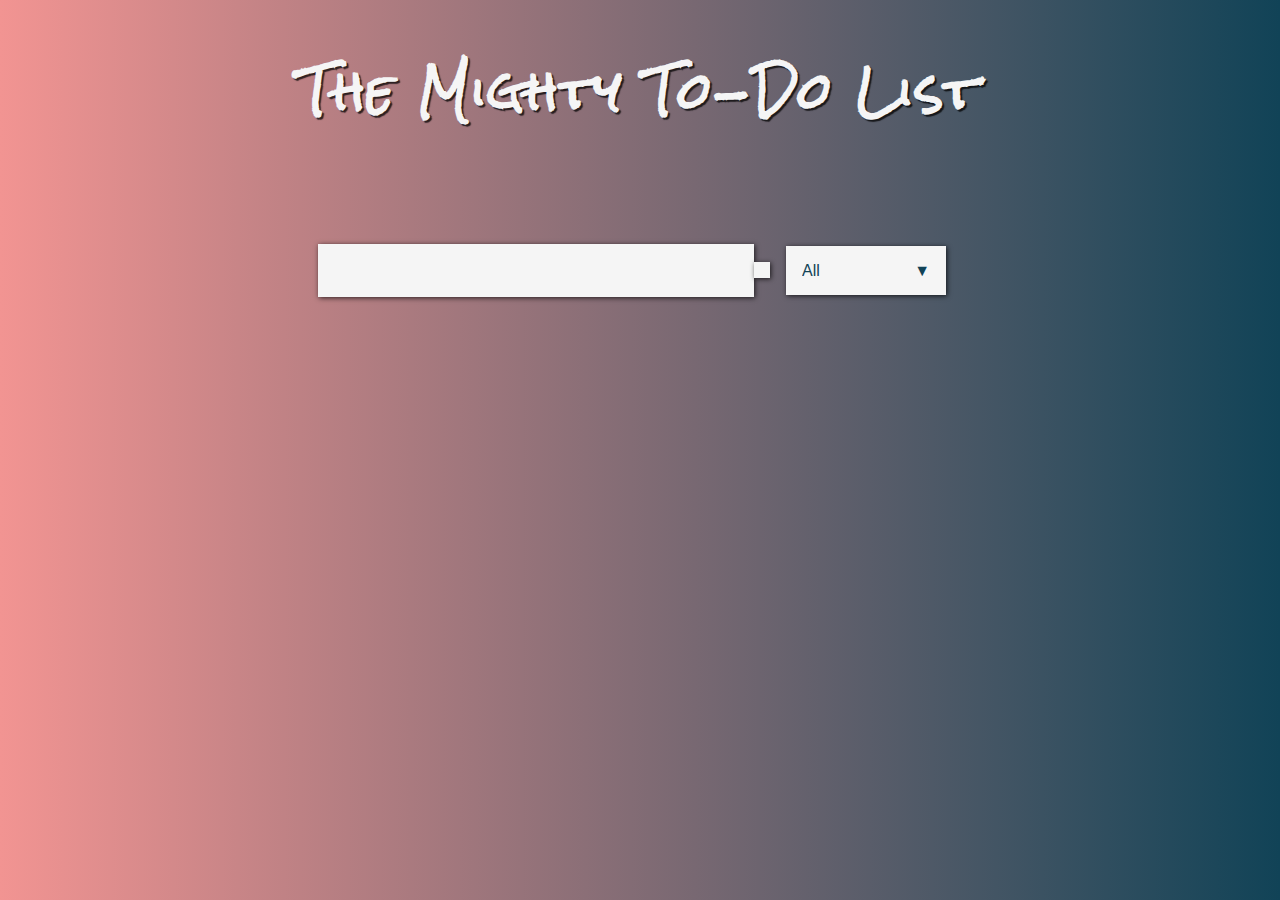
<file: local-storage-todo-list-master/index.html>
<!DOCTYPE html>
<html lang="en">
  <head>
    <meta charset="UTF-8" />
    <meta name="viewport" content="width=device-width, initial-scale=1.0" />
    <link
      href="https://fonts.googleapis.com/css2?family=Rock+Salt&display=swap"
      rel="stylesheet"
    />
    <link
      rel="stylesheet"
      href="https://cdnjs.cloudflare.com/ajax/libs/font-awesome/5.13.0/css/all.min.css"
      integrity="sha256-h20CPZ0QyXlBuAw7A+KluUYx/3pK+c7lYEpqLTlxjYQ="
      crossorigin="anonymous"
    />
    <link rel="stylesheet" href="./styles.css" />
    <title>Todo List</title>
  </head>
  <body>
    <header>
      <h1 class="title">
        <span class="first-half">The Mighty</span> To-Do List
      </h1>
    </header>
    <form>
      <input type="text" class="todo-input" />
      <button class="todo-button" type="submit">
        <i class="fas fa-plus-square"></i>
      </button>
      <div class="select">
        <select name="todos" class="filter-todo">
          <option value="all">All</option>
          <option value="completed">Completed</option>
          <option value="uncompleted">Uncompleted</option>
        </select>
      </div>
    </form>
    <div class="todo-container">
      <ul class="todo-list"></ul>
    </div>
    <script src="app.js"></script>
  </body>
</html>
</file>
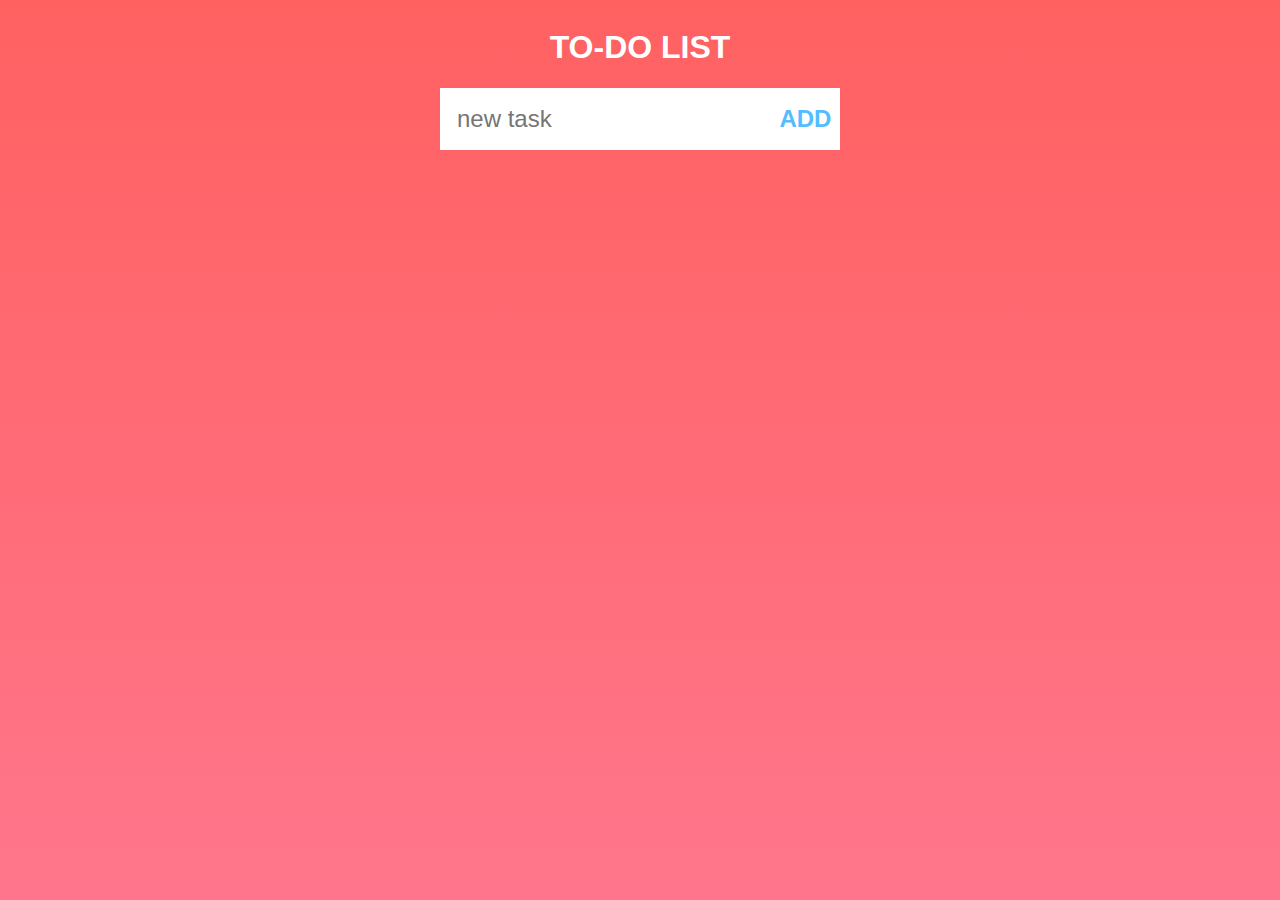
<file: todolist/index.html>
<!DOCTYPE html>
<html lang="en" dir="ltr">

<head>
    <meta charset="utf-8">
    <title>Todo List</title>
    <link rel="stylesheet" href="style.css">
    <meta name="viewport" content="width=device-width, initial-scale=1">
</head>

<body>
    <div class="main">
        <h1>TO-DO LIST</h1>
        <form class="" action="index.html" method="post">
            <input type="text" id="newtask" placeholder="new task" name="task">
            <button type="submit"><strong>ADD</strong></button>
        </form>
        <div class="tasksBoard">
            <ul id="list">
            </ul>
            <a id="clear">Clear</a>
            <a id="sdelete" class="a1">Delete Selected</a>
        </div>
    </div>
    <script type="text/javascript" src="app.js"></script>
</body>

</html>
</file>
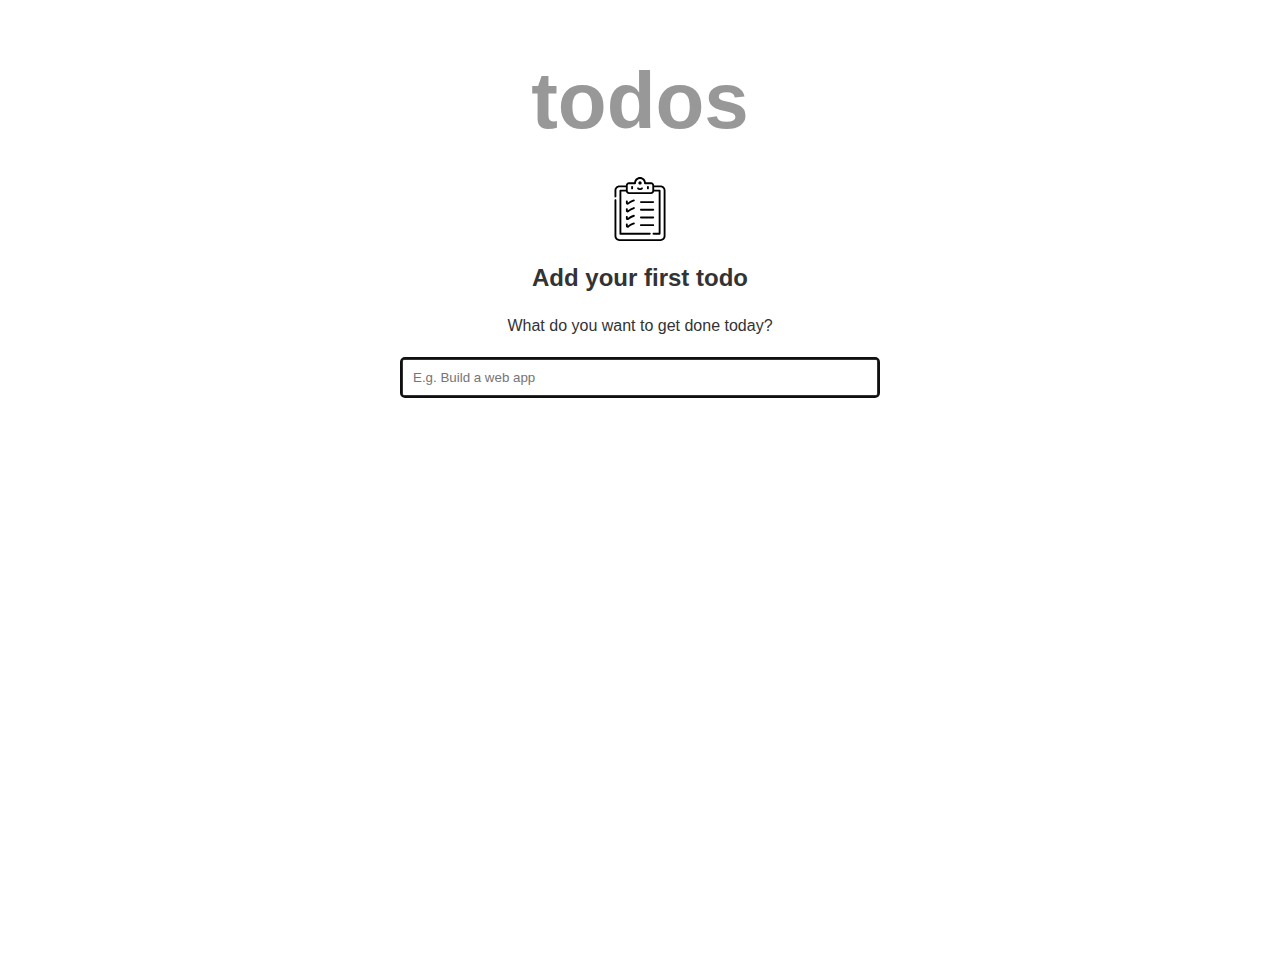
<file: todo-list-projects/with-local-storage-1/index.html>
<!DOCTYPE html>
<html lang="en">

<head>
    <meta charset="UTF-8" />
    <meta name="viewport" content="width=device-width, initial-scale=1.0" />
    <meta http-equiv="X-UA-Compatible" content="ie=edge" />
    <title>Freshman Todo List App Tutorial Demo</title>
    <link rel="stylesheet" href="style.css" />
</head>

<body>
    <main>
        <div class="container">
            <h1 class="app-title">todos</h1>
            <ul class="todo-list js-todo-list"></ul>
            <!-- add the empty state here -->
            <div class="empty-state">
                <svg class="checklist-icon">
                    <use href="#checklist-icon"></use>
                </svg>
                <h2 class="empty-state__title">Add your first todo</h2>
                <p class="empty-state__description">
                    What do you want to get done today?
                </p>
            </div>
            <!-- end -->
            <form class="js-form">
                <input autofocus type="text" aria-label="Enter a new todo item" placeholder="E.g. Build a web app" class="js-todo-input" />
            </form>
        </div>
    </main>

    <svg>
        <defs>
            <symbol id="checklist-icon" viewBox="-52 0 512 512">
                <path
                    d="m217.140625 47.226562c0 7.1875-5.832031 13.015626-13.019531 13.015626-7.191406 0-13.019532-5.828126-13.019532-13.015626 0-7.191406 5.828126-13.019531 13.019532-13.019531 7.1875 0 13.019531 5.828125 13.019531 13.019531zm0 0" />
                <path
                    d="m140.917969 98.820312c4.144531 0 7.5-3.355468 7.5-7.5v-11.4375c0-4.140624-3.355469-7.5-7.5-7.5-4.140625 0-7.5 3.359376-7.5 7.5v11.4375c0 4.144532 3.359375 7.5 7.5 7.5zm0 0" />
                <path
                    d="m267.320312 98.820312c4.144532 0 7.5-3.355468 7.5-7.5v-11.4375c0-4.140624-3.355468-7.5-7.5-7.5-4.140624 0-7.5 3.359376-7.5 7.5v11.4375c0 4.144532 3.359376 7.5 7.5 7.5zm0 0" />
                <path
                    d="m204.121094 104.925781c8.242187 0 15.984375-3.449219 21.246094-9.464843 2.726562-3.117188 2.40625-7.855469-.710938-10.582032-3.121094-2.726562-7.855469-2.410156-10.582031.710938-2.410157 2.753906-6.039063 4.335937-9.953125 4.335937-3.917969 0-7.542969-1.582031-9.953125-4.335937-2.726563-3.121094-7.464844-3.4375-10.582031-.710938-3.121094 2.726563-3.4375 7.464844-.710938 10.582032 5.257812 6.015624 13 9.464843 21.246094 9.464843zm0 0" />
                <path
                    d="m162.492188 184.390625c-1.308594-3.929687-5.558594-6.054687-9.484376-4.742187-21.402343 7.132812-37.015624 17.507812-46.878906 25.582031v-9.789063c0-4.140625-3.359375-7.5-7.5-7.5s-7.5 3.359375-7.5 7.5v12.710938c0 11.421875 13.816406 17.8125 22.5 10.359375 8.640625-7.410157 23.304688-17.695313 44.121094-24.636719 3.929688-1.308594 6.054688-5.554688 4.742188-9.484375zm0 0" />
                <path
                    d="m211.460938 208.035156h98.148437c4.144531 0 7.5-3.359375 7.5-7.5s-3.355469-7.5-7.5-7.5h-98.148437c-4.140626 0-7.5 3.359375-7.5 7.5s3.359374 7.5 7.5 7.5zm0 0" />
                <path
                    d="m162.492188 245.972656c-1.308594-3.929687-5.558594-6.054687-9.484376-4.746094-21.402343 7.136719-37.015624 17.511719-46.878906 25.585938v-9.789062c0-4.144532-3.359375-7.5-7.5-7.5s-7.5 3.355468-7.5 7.5v12.710937c0 11.40625 13.8125 17.808594 22.5 10.359375 8.640625-7.410156 23.304688-17.699219 44.121094-24.636719 3.929688-1.308593 6.054688-5.554687 4.742188-9.484375zm0 0" />
                <path
                    d="m211.460938 269.617188h98.148437c4.144531 0 7.5-3.359376 7.5-7.5 0-4.144532-3.355469-7.5-7.5-7.5h-98.148437c-4.140626 0-7.5 3.355468-7.5 7.5 0 4.140624 3.359374 7.5 7.5 7.5zm0 0" />
                <path
                    d="m162.492188 307.554688c-1.308594-3.929688-5.558594-6.054688-9.484376-4.746094-21.402343 7.136718-37.015624 17.511718-46.878906 25.585937v-9.789062c0-4.144531-3.359375-7.5-7.5-7.5s-7.5 3.355469-7.5 7.5v12.710937c0 11.402344 13.8125 17.808594 22.5 10.359375 8.640625-7.410156 23.308594-17.699219 44.121094-24.636719 3.929688-1.308593 6.054688-5.554687 4.742188-9.484374zm0 0" />
                <path
                    d="m211.460938 331.199219h98.148437c4.144531 0 7.5-3.359375 7.5-7.5 0-4.144531-3.355469-7.5-7.5-7.5h-98.148437c-4.140626 0-7.5 3.355469-7.5 7.5 0 4.140625 3.359374 7.5 7.5 7.5zm0 0" />
                <path
                    d="m98.628906 372.6875c-4.140625 0-7.5 3.359375-7.5 7.5v12.710938c0 11.402343 13.808594 17.820312 22.5 10.359374 8.640625-7.410156 23.308594-17.699218 44.121094-24.636718 3.929688-1.308594 6.054688-5.558594 4.746094-9.484375-1.3125-3.933594-5.558594-6.054688-9.488282-4.746094-21.398437 7.132813-37.015624 17.511719-46.878906 25.582031v-9.789062c0-4.140625-3.359375-7.496094-7.5-7.496094zm0 0" />
                <path
                    d="m211.460938 392.777344h98.148437c4.144531 0 7.5-3.355469 7.5-7.5 0-4.140625-3.355469-7.5-7.5-7.5h-98.148437c-4.140626 0-7.5 3.359375-7.5 7.5 0 4.144531 3.359374 7.5 7.5 7.5zm0 0" />
                <path
                    d="m369.109375 67.765625h-51.667969v-1.007813c0-13.617187-11.078125-24.695312-24.695312-24.695312h-41.683594c-2.578125-23.621094-22.648438-42.0625-46.941406-42.0625-24.296875 0-44.363282 18.441406-46.945313 42.0625h-41.679687c-13.617188 0-24.695313 11.078125-24.695313 24.695312v1.007813h-51.671875c-21.574218 0-39.128906 17.554687-39.128906 39.128906v48.898438c0 4.140625 3.359375 7.5 7.5 7.5s7.5-3.359375 7.5-7.5v-48.898438c0-13.304687 10.824219-24.128906 24.128906-24.128906h51.671875v18.847656h-43.507812c-4.144531 0-7.5 3.359375-7.5 7.5v345.066407c0 4.140624 3.355469 7.5 7.5 7.5h234.792969c4.144531 0 7.5-3.359376 7.5-7.5 0-4.144532-3.355469-7.5-7.5-7.5h-227.292969v-330.066407h36.472656c.003906.019531.011719.039063.015625.058594.007812.039063.011719.078125.019531.113281 2.320313 11.316406 12.648438 19.726563 24.195313 19.726563h177.25c11.441406 0 21.882812-8.457031 24.191406-19.726563.007812-.035156.015625-.074218.023438-.113281.003906-.019531.007812-.035156.011718-.058594h36.476563v330.066407h-41.359375c-4.144532 0-7.5 3.355468-7.5 7.5 0 4.140624 3.355468 7.5 7.5 7.5h48.859375c4.140625 0 7.5-3.359376 7.5-7.5v-345.066407c0-4.140625-3.359375-7.5-7.5-7.5h-43.507813v-18.847656h51.671875c13.304688 0 24.128907 10.824219 24.128907 24.128906v365.976563c0 13.304687-10.824219 24.128906-24.128907 24.128906h-329.984375c-13.304687 0-24.128906-10.824219-24.128906-24.128906v-287.082032c0-4.140624-3.359375-7.5-7.5-7.5s-7.5 3.359376-7.5 7.5v287.082032c0 21.574218 17.554688 39.128906 39.128906 39.128906h329.980469c21.578125 0 39.128906-17.554688 39.128906-39.128906v-365.976563c.003907-21.574219-17.550781-39.128906-39.128906-39.128906zm-263.308594-1.007813c0-5.347656 4.347657-9.695312 9.695313-9.695312h48.972656c5.792969 0 7.425781-5.015625 7.425781-9.839844 0-17.765625 14.457031-32.222656 32.226563-32.222656 17.765625 0 32.222656 14.453125 32.222656 32.222656 0 4.8125 1.691406 9.839844 7.425781 9.839844h48.976563c5.347656 0 9.695312 4.347656 9.695312 9.695312v42.355469c0 1.875.128906 3.769531-.4375 5.582031-1.226562 3.945313-4.914062 6.816407-9.257812 6.816407h-177.25c-4.34375 0-8.03125-2.871094-9.261719-6.816407-.558594-1.796874-.433594-3.71875-.433594-5.582031zm0 0" />
            </symbol>

            <symbol id="delete-icon" viewBox="0 0 448 448">
                <path
                    d="m224 0c-123.710938 0-224 100.289062-224 224s100.289062 224 224 224 224-100.289062 224-224c-.132812-123.65625-100.34375-223.867188-224-224zm124.449219 325.824219c4.15625 4.015625 5.828125 9.964843 4.363281 15.558593s-5.835938 9.964844-11.429688 11.429688-11.542968-.207031-15.558593-4.363281l-101.824219-101.824219-101.824219 101.824219c-6.277343 6.0625-16.257812 5.976562-22.429687-.195313s-6.257813-16.152344-.195313-22.429687l101.824219-101.824219-101.824219-101.824219c-4.15625-4.015625-5.828125-9.964843-4.363281-15.558593s5.835938-9.964844 11.429688-11.429688 11.542968.207031 15.558593 4.363281l101.824219 101.824219 101.824219-101.824219c6.277343-6.0625 16.257812-5.976562 22.429687.195313s6.257813 16.152344.195313 22.429687l-101.824219 101.824219zm0 0"
                    fill="#D80027" />
            </symbol>
        </defs>
    </svg>
    <script src="app.js"></script>
</body>

</html>
</file>
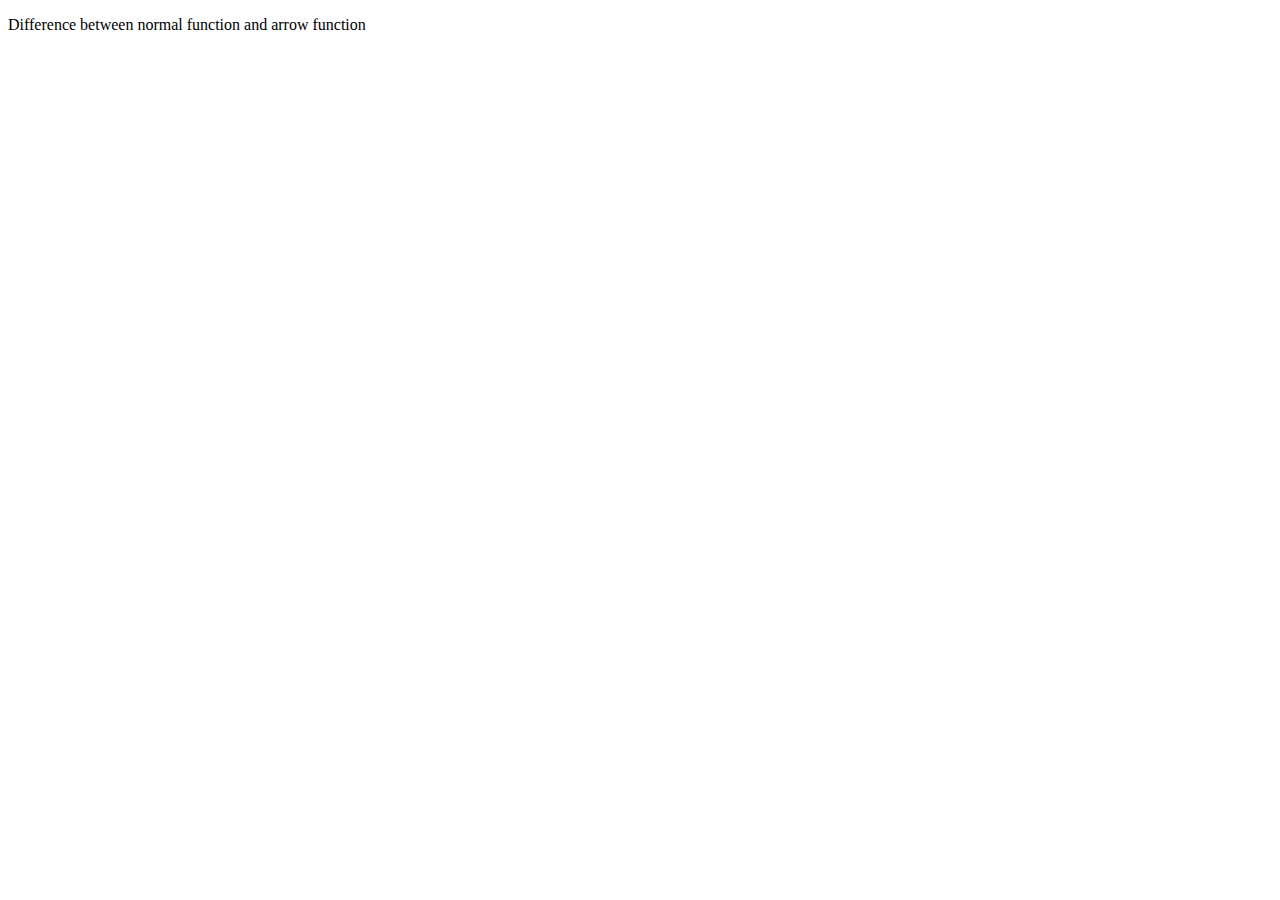
<file: 2-functions/10-arrow-functions.html>
<!DOCTYPE html>
<html lang="en">

<head>
    <meta charset="UTF-8">
    <meta http-equiv="X-UA-Compatible" content="IE=edge">
    <meta name="viewport" content="width=device-width, initial-scale=1.0">
    <title>Difference between normal function and arrow function</title>
</head>

<body>
    <p>Difference between normal function and arrow function</p>
</body>
<script>
    let user = {
        name: "GFG",
        gfg1: () => {
            console.log("hello " + this.name); // no 'this' binding here
        },
        gfg2() {
            console.log("Welcome to " + this.name); // 'this' binding works here
        }
    };
    user.gfg1();
    user.gfg2();


    // Arguments objects are not available in arrow functions, but are available in regular functions.
    let newuser = {
        show() {
            console.log(arguments);
        },
        showme: () => {
            console.log(arguments);
        }
    };
    newuser.show(1, 2, 3);
    //newuser.showme(1, 2, 3); // It will throw error : arguments is not defined


    /* Regular functions created using function declarations or expressions are ‘constructible’ and ‘callable’. 
    Since regular functions are constructible, they can be called using the ‘new’ keyword. 
    However, the arrow functions are only ‘callable’ and not constructible. 
    Thus, we will get a run-time error on trying to construct a non-constructible arrow functions using the new keyword. */
    let x = function() {
        console.log(arguments);
    };
    new x(1, 2, 3);

    let y = () => {
        console.log(arguments);
    };
    //new y(1, 2, 3); // Error : y is not a constructor
</script>

</html>
</file>
<file: local-storage-todo-list-master/styles.css>
/* General styles */

* {
  margin: 0;
  padding: 0;
  box-sizing: border-box;
}

body {
  background: #114357; /* fallback for old browsers */
  background: -webkit-linear-gradient(
    to right,
    #f29492,
    #114357
  ); /* Chrome 10-25, Safari 5.1-6 */
  background: linear-gradient(
    to right,
    #f29492,
    #114357
  ); /* W3C, IE 10+/ Edge, Firefox 16+, Chrome 26+, Opera 12+, Safari 7+ */
  color: #fafafa;
  font-family: "Open Sans", sans-serif;
  min-height: 100vh;
}

/* Header */

header,
form {
  min-height: 20vh;
  display: flex;
  justify-content: center;
  align-items: center;
}

header h1 {
  font-family: "Rock Salt", sans-serif;
  font-weight: 700;
  text-shadow: 2px 2px 1px rgba(0, 0, 0, 0.75);
  letter-spacing: 2px;
  font-size: 3rem;
  color: #f5f5f5;
  cursor: default;
}

/* Form */

form input,
form button {
  padding: 0.5rem;
  font-size: 2rem;
  border: none;
  background: #f5f5f5;
  box-shadow: 1px 1px 5px 0px rgba(0, 0, 0, 0.75);
}

input,
button:focus {
  outline: 0;
}

form button {
  color: #114357;
  background: #f5f5f5;
  cursor: pointer;
  transition: all 0.4s ease;
}

form button:hover {
  color: #f29492;
}

/* Selector */

select {
  -webkit-appearance: none;
  -moz-appearance: none;
  appearance: none;
  outline: none;
  border: none;
  color: #114357;
  font-size: 1rem;
  width: 10rem;
  cursor: pointer;
  padding: 1rem;
  background: #f5f5f5;
  font-family: "Open Sans", sans-serif;
}

.select {
  margin: 1rem;
  position: relative;
  overflow: hidden;
  box-shadow: 1px 1px 5px 0px rgba(0, 0, 0, 0.75);
  transition: all 0.4s ease;
}

.select::after {
  content: "\25BC";
  position: absolute;
  background: #f5f5f5;
  color: #114357;
  top: 0;
  right: 0;
  padding: 1rem;
  pointer-events: none;
  transition: all 0.4s ease;
}

.select:hover::after {
  color: #f29492;
}

/* Todo container */

.todo-container {
  display: flex;
  justify-content: center;
  align-items: center;
}

.todo-list {
  min-width: 30%;
  list-style: none;
}

.todo {
  margin: 0.5rem;
  background: #f5f5f5;
  color: black;
  font-size: 1.5rem;
  display: flex;
  justify-content: space-between;
  align-items: center;
  box-shadow: 1px 1px 5px 0px rgba(0, 0, 0, 0.75);
  transition: all 0.5s ease;
}

.todo li {
  flex: 1;
  padding-left: 0.5rem;
}

.delete-btn,
.complete-btn {
  border: none;
  padding: 1rem;
  cursor: pointer;
  font-size: 1rem;
  transition: 0.4s ease;
}

.delete-btn {
  background-color: rgba(255, 25, 25, 0.95);
  color: #f5f5f5;
}

.delete-btn:hover {
  color: #114357;
  box-shadow: 1px 1px 5px 0px rgba(0, 0, 0, 0.75);
}

.complete-btn {
  color: #114357;
}

.complete-btn:hover {
  color: #f29492;
}

.fa-trash,
.fa-check {
  pointer-events: none;
}

.completed {
  text-decoration: line-through;
  opacity: 0.5;
}

.press-down {
  box-shadow: 1px 1px 5px 0px rgba(0, 0, 0, 0.75);
}

.deleted {
  transform: translateY(8rem) rotateZ(20deg);
  opacity: 0;
}

@media screen and (max-width: 600px) {
  header h1 {
    font-size: 2.2rem;
    text-align: center;
    padding: 3rem;
  }

  form {
    display: table;
    text-align: center;
  }

  .todo-input {
    width: 70%;
  }

  select {
    padding: 0.5rem;
  }

  .select {
    width: 30%;
    margin: 0.5rem auto;
  }

  .select::after {
    padding: 0.5rem;
  }
}
</file>
<file: todolist/style.css>
html{
  height: 100%;
  background-image: linear-gradient(#ff6161,#ff768c);
  background-repeat: no-repeat;
  font-family: sans-serif;
  color: #0f222d;
  background-size: auto;
}

.main{
  width: 400px;
  display: flex;
  justify-content: center;
  flex-direction: column;
  margin: auto;
}
h1{
  text-align: center;
  color: #fff;
}
form{
  background-color: #fff;
  padding: 15px;
}
input[type="text"]{
  width: 310px;
  height: 30px;
  outline: 0;
  border: none;
  font-size: 1.5em;
  background: #fff;
  color: #2f4f4f;
}
button{
  font-size: 1.5em;
  color: #53BDFF;
  background-color: #fff;
  outline: 0;
  border: none;
  width: 50px;

}
.tasksBoard{
  background-color: #fff;
  margin-top: 20px;
  padding-top: 10px;
  padding-bottom: 10px;
  padding-right: 40px;
  display: none;

}
ul{
  list-style: none;
}
li{
  border-bottom: 1px solid #53BDFF;
  padding-bottom: 15px;
  padding-top: 15px;
  font-size: 1.3em;
  color: #2f4f4f;
}
a{
  float: center;
  text-align: center;
  color: #ff6161;
  font-size: 1.2em;
  cursor: pointer;
}
.a1{
  float: right;
  text-align: right;
  color: #ff6161;
  font-size: 1.2em;
  cursor: pointer;
}

.delete{
  background-color: #ff6161;
  padding: 0px 3px 0px 3px;
  color: #fff;
  cursor: pointer;
}

@media (max-width: 500px) {
  .main{
    margin: auto;
    width: 100%;
  }
  input[type="text"]{
    width: 80%;
  }
  button{
    width: 10%;
  }
}
</file>
<file: todo-list-projects/with-local-storage-1/style.css>
html {
    box-sizing: border-box;
}

*,
*::before,
*::after {
    box-sizing: inherit;
    margin: 0;
    padding: 0;
}

body {
    font-family: -apple-system, BlinkMacSystemFont, "Segoe UI", Roboto, Oxygen-Sans, Ubuntu, Cantarell, "Helvetica Neue", sans-serif;
    line-height: 1.4;
}

.container {
    width: 100%;
    max-width: 500px;
    margin: 0 auto;
    padding-left: 10px;
    padding-right: 10px;
    color: #333;
    height: 90vh;
    margin-top: 5vh;
    margin-bottom: 5vh;
    overflow-y: auto;
}

.app-title {
    text-align: center;
    margin-bottom: 20px;
    font-size: 80px;
    opacity: 0.5;
}

svg {
    width: 64px;
    height: 64px;
}

.todo-list {
    list-style: none;
    margin-bottom: 20px;
}

.todo-item {
    margin-bottom: 10px;
    width: 100%;
    display: flex;
    align-items: center;
    justify-content: space-between;
}

.todo-item span {
    flex-grow: 1;
    margin-left: 10px;
    margin-right: 10px;
    font-size: 22px;
}

.done span {
    text-decoration: line-through;
}

input[type="checkbox"] {
    display: none;
}

.tick {
    width: 30px;
    height: 30px;
    border: 3px solid #333;
    border-radius: 50%;
    display: inline-flex;
    justify-content: center;
    align-items: center;
    cursor: pointer;
}

.tick::before {
    content: "✓";
    font-size: 20px;
    display: none;
}

.done .tick::before {
    display: inline;
}

.delete-todo {
    border: none;
    background-color: transparent;
    outline: none;
    cursor: pointer;
}

.delete-todo svg {
    width: 30px;
    height: 30px;
    pointer-events: none;
}

form {
    width: 100%;
    display: flex;
    justify-content: space-between;
}

input[type="text"] {
    width: 100%;
    padding: 10px;
    border-radius: 4px;
    border: 3px solid #333;
}


/* Add this below all the other styles */

.empty-state {
    flex-direction: column;
    align-items: center;
    justify-content: center;
    display: none;
}

.checklist-icon {
    margin-bottom: 20px;
}

.empty-state__title,
.empty-state__description {
    margin-bottom: 20px;
}


/* Add this below the other styles */

.todo-list:empty {
    display: none;
}

.todo-list:empty+.empty-state {
    display: flex;
}
</file>
